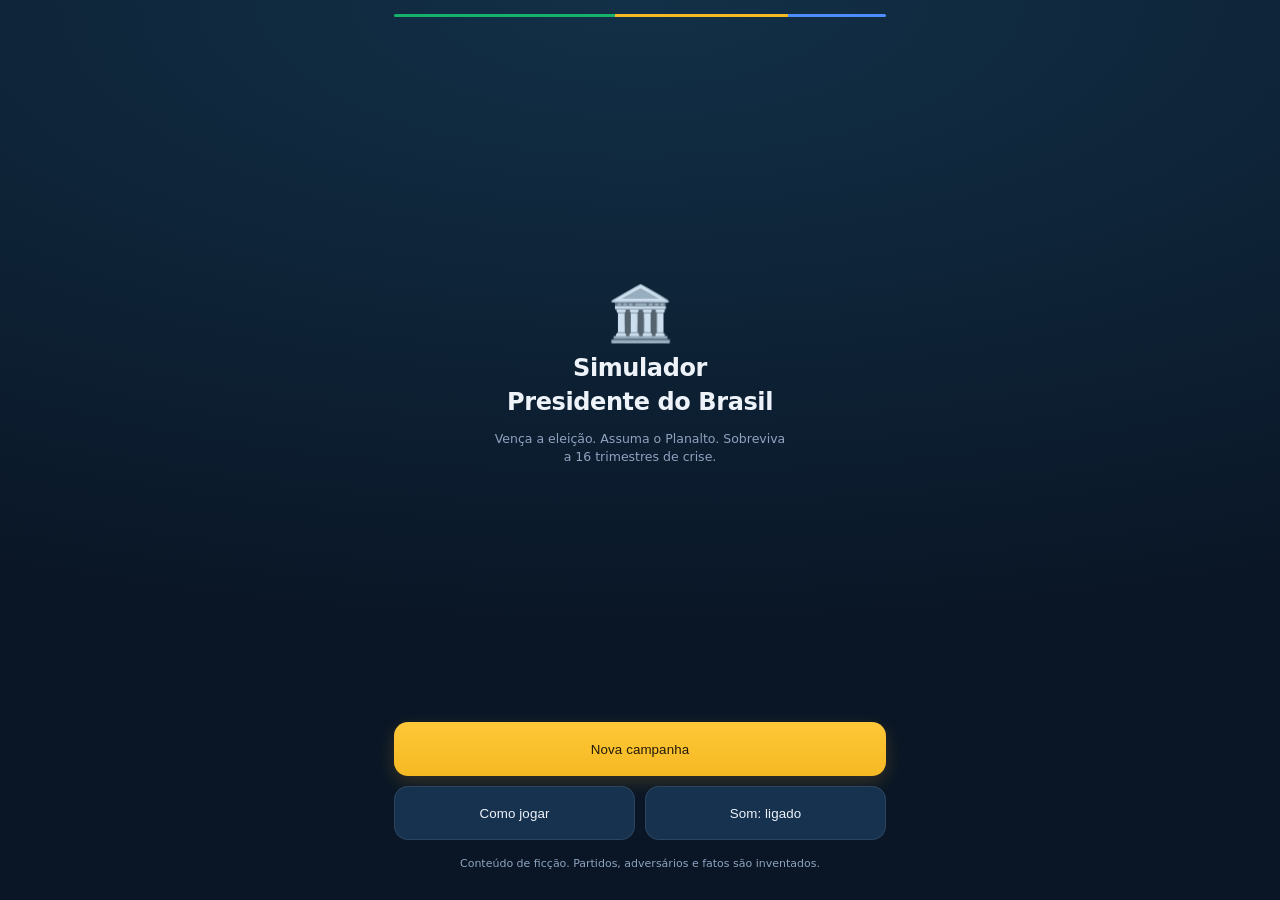
<file: app/src/main/assets/index.html>
<!DOCTYPE html>
<html lang="pt-BR">
<head>
<meta charset="utf-8">
<meta name="viewport" content="width=device-width, initial-scale=1, maximum-scale=1, user-scalable=no, viewport-fit=cover">
<meta name="theme-color" content="#0A1626">
<title>Simulador Presidente do Brasil</title>
<link rel="stylesheet" href="css/app.css">
</head>
<body>
<div id="app"></div>

<script src="js/data-campaign.js"></script>
<script src="js/data-gov.js"></script>
<script src="js/engine.js"></script>
<script src="js/audio.js"></script>
<script src="js/ui.js"></script>
<script>
(function () {
  try {
    if (localStorage.getItem('spb_som') === '0') Snd.setEnabled(false);
  } catch (e) {}
  UI.start();
  document.addEventListener('touchstart', function once() {
    Snd.tap();
    document.removeEventListener('touchstart', once);
  }, { passive: true });
})();

/* Rede de seguranca: se o WebView antigo ignorar o gesto de rolagem nativo,
   este arrasto manual garante que a tela deslize mesmo assim. */
(function () {
  var y0 = null, sy0 = 0;
  document.addEventListener('touchstart', function (e) {
    if (e.touches.length !== 1) { y0 = null; return; }
    y0 = e.touches[0].clientY; sy0 = window.pageYOffset;
  }, { passive: true });
  document.addEventListener('touchmove', function (e) {
    if (y0 === null || e.touches.length !== 1) return;
    var dy = y0 - e.touches[0].clientY;
    if (Math.abs(dy) < 6) return;
    if (Math.abs(window.pageYOffset - sy0) > 4) { y0 = null; return; } // nativo funcionou
    window.scrollBy(0, dy);
    y0 = e.touches[0].clientY; sy0 = window.pageYOffset;
  }, { passive: true });
  document.addEventListener('touchend', function () { y0 = null; }, { passive: true });
  document.addEventListener('touchcancel', function () { y0 = null; }, { passive: true });
})();
</script>
</body>
</html>
</file>
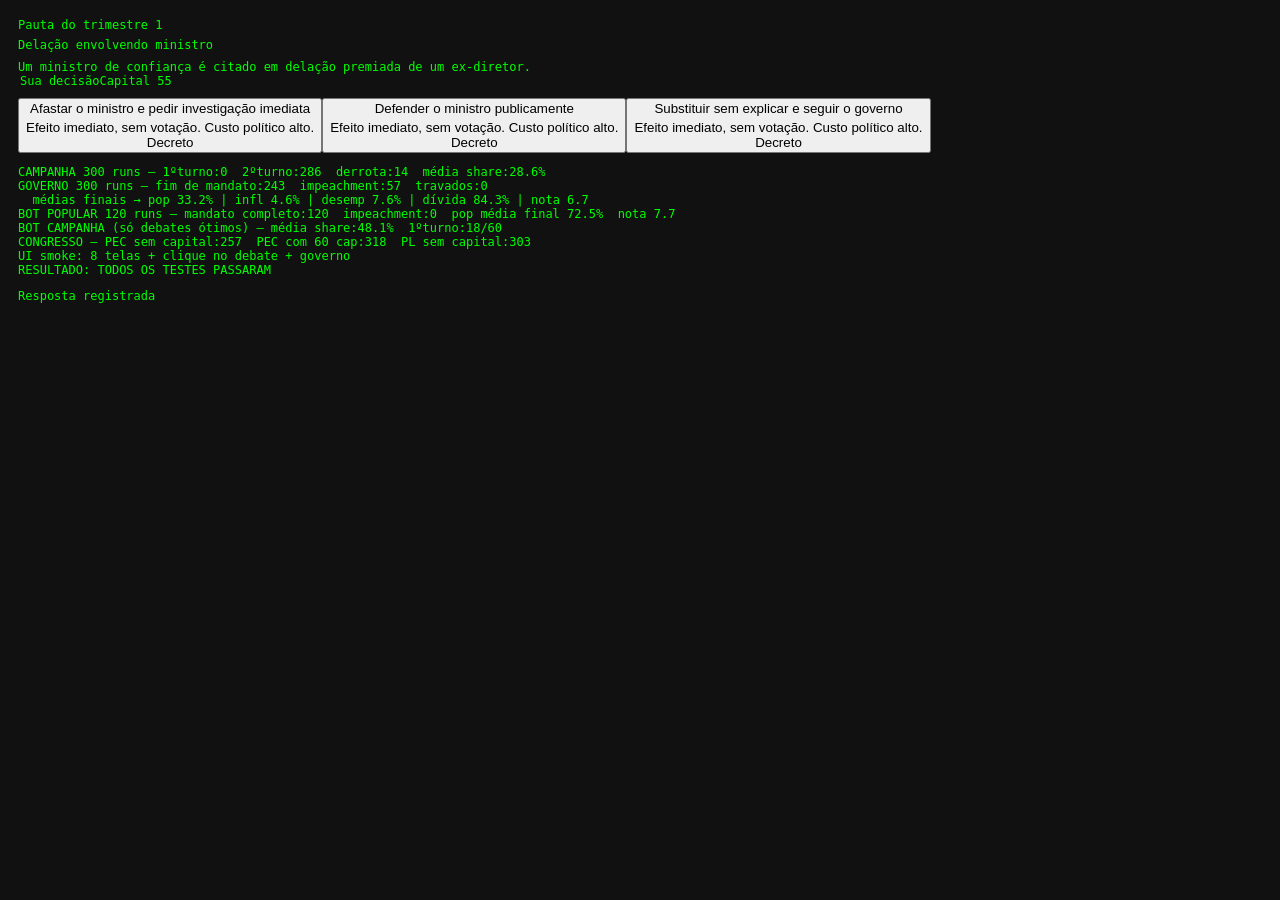
<file: app/src/main/assets/selftest.html>
<!DOCTYPE html>
<html lang="pt-BR">
<head>
<meta charset="utf-8">
<title>SELFTEST</title>
<style>body{background:#111;color:#0f0;font:12px monospace;padding:10px}pre{white-space:pre-wrap}</style>
</head>
<body>
<div id="app"></div>
<pre id="out">running…</pre>
<script src="js/data-campaign.js"></script>
<script src="js/data-gov.js"></script>
<script src="js/engine.js"></script>
<script src="js/audio.js"></script><script src="js/ui.js"></script>
<script>
window.onerror = function (m, s, l) {
  var p = document.getElementById('out');
  p.textContent = 'ERRO DE SCRIPT: ' + m + ' em ' + s + ':' + l;
  return false;
};
(function () {
  var lines = [], fail = 0;
  function log(s) { lines.push(s); }
  function ok(cond, msg) { if (!cond) { fail++; log('FAIL  ' + msg); } }
  function num(v) { return typeof v === 'number' && isFinite(v); }

  /* ---------- 1. campanha ---------- */
  var outcomes = { win_first: 0, runoff: 0, lost: 0 };
  var finalShares = [], nanFail = 0;
  for (var i = 0; i < 300; i++) {
    var pi = i % PARTIES.length, bi = i % BACKGROUNDS.length;
    Game.setup('T' + i, PARTIES[pi].id, BACKGROUNDS[bi].id);
    var S = Game.state();
    ok(num(Game.national()), 'national NaN na campanha ' + i);
    var guard = 0;
    while (S.camp.week <= 6 && guard++ < 100) {
      while (S.camp.pa > 0) {
        var pick = Math.floor(Math.random() * 4);
        if (pick === 0) Game.doDebate(Game.nextDebate(), Math.floor(Math.random() * 3));
        else if (pick === 1) Game.doComicio(STATES[Math.floor(Math.random() * STATES.length)].uf);
        else if (pick === 2) Game.doMarketing(Math.floor(Math.random() * 3));
        else Game.doAlly(PARTIES[Math.floor(Math.random() * PARTIES.length)].id);
      }
      var ev = Game.maybeEvent();
      if (ev) Game.resolveEvent(Math.floor(Math.random() * ev.ev.opts.length));
      if (S.camp.week <= 6) Game.endWeek();
    }
    var e = Game.election();
    outcomes[e.outcome]++;
    finalShares.push(e.player);
    if (!num(e.player)) nanFail++;
    ok(e.player >= 0 && e.player <= 100, 'share fora de faixa: ' + e.player);
    ok(e.rank >= 1 && e.rank <= 6, 'rank inválido: ' + e.rank);
  }
  var avgShare = finalShares.reduce(function (a, b) { return a + b; }, 0) / finalShares.length;
  log('CAMPANHA 300 runs — 1ºturno:' + outcomes.win_first + '  2ºturno:' + outcomes.runoff + '  derrota:' + outcomes.lost + '  média share:' + avgShare.toFixed(1) + '%');

  /* ---------- 2. governo ---------- */
  var stats = { impeach: 0, end: 0, popSum: 0, debtSum: 0, inflSum: 0, unempSum: 0, notaSum: 0, crash: 0 };
  for (var j = 0; j < 300; j++) {
    Game.setup('G' + j, PARTIES[j % PARTIES.length].id, BACKGROUNDS[j % BACKGROUNDS.length].id);
    var e2 = Game.election();
    Game.state().elec = e2;
    Game.startGov(true);
    var g = Game.state().gov;
    var guard2 = 0, done = false;
    while (!done && guard2++ < 40) {
      /* orçamento aleatório dentro do limite */
      for (var t = 0; t < 5; t++) {
        var mid = MINISTRIES[Math.floor(Math.random() * 5)].id;
        Game.adjustBudget(mid, Math.random() < 0.5 ? -2 : 2);
      }
      var d = Game.currentDecision();
      var opt = Math.floor(Math.random() * d.ev.opts.length);
      var res = Game.decide(opt, Math.floor(Math.random() * 50));
      if (!res.ok) { stats.crash++; break; }
      var nx = Game.nextQuarter();
      if (!num(g.pop) || !num(g.infl) || !num(g.unemp) || !num(g.debt) || !num(g.cash)) {
        stats.crash++; log('FAIL NaN nos indicadores run ' + j); break;
      }
      if (nx.impeachment) { stats.impeach++; done = true; }
      else if (nx.ended) { stats.end++; done = true; }
    }
    if (!done) { stats.crash++; }
    stats.popSum += g.pop; stats.debtSum += g.debt; stats.inflSum += g.infl;
    stats.unempSum += g.unemp; stats.notaSum += Game.score('fim').nota;
  }
  log('GOVERNO 300 runs — fim de mandato:' + stats.end + '  impeachment:' + stats.impeach + '  travados:' + stats.crash);
  log('  médias finais → pop ' + (stats.popSum / 300).toFixed(1) + '% | infl ' + (stats.inflSum / 300).toFixed(1)
    + '% | desemp ' + (stats.unempSum / 300).toFixed(1) + '% | dívida ' + (stats.debtSum / 300).toFixed(1)
    + '% | nota ' + (stats.notaSum / 300).toFixed(1));

  /* ---------- 2b. bots de habilidade ---------- */
  var goodPop = 0, goodImpeach = 0, goodNota = 0, goodEnd = 0;
  for (var b2 = 0; b2 < 120; b2++) {
    Game.setup('B' + b2, PARTIES[b2 % PARTIES.length].id, BACKGROUNDS[b2 % BACKGROUNDS.length].id);
    Game.election();
    Game.startGov(true);
    var gb = Game.state().gov, gd = 0, bdone = false;
    while (!bdone && gd++ < 40) {
      /* bot "popular": escolhe a opção com maior efeito de popularidade */
      var dv = Game.currentDecision();
      var bestI = 0, bestV = -999;
      for (var oi = 0; oi < dv.ev.opts.length; oi++) {
        var eff = dv.ev.opts[oi].e || {};
        var v = (eff.pop || 0) - Math.abs(eff.infl || 0) * 2 - Math.abs(eff.debt || 0) * 1.5;
        if (v > bestV) { bestV = v; bestI = oi; }
      }
      Game.decide(bestI, 20);
      var nxb = Game.nextQuarter();
      if (nxb.impeachment) { goodImpeach++; bdone = true; }
      else if (nxb.ended) { goodEnd++; bdone = true; }
    }
    goodPop += gb.pop; goodNota += Game.score('fim').nota;
  }
  log('BOT POPULAR 120 runs — mandato completo:' + goodEnd + '  impeachment:' + goodImpeach
    + '  pop média final ' + (goodPop / 120).toFixed(1) + '%  nota ' + (goodNota / 120).toFixed(1));

  var gs2 = [], gw = 0;
  for (var b3 = 0; b3 < 60; b3++) {
    Game.setup('S' + b3, PARTIES[b3 % PARTIES.length].id, BACKGROUNDS[b3 % BACKGROUNDS.length].id);
    var S3 = Game.state(), gd3 = 0;
    while (S3.camp.week <= 6 && gd3++ < 60) {
      while (S3.camp.pa > 0) {
        var nat0 = Game.national();
        var bestA = -1, bestV2 = -99, bestI2 = -1;
        for (var a2 = 0; a2 < 3; a2++) {
          var gq = DEBATES[Game.nextDebate()].opts[a2].g, s2 = 0;
          for (var q2 in GROUP_WEIGHT) s2 += (gq[q2] || 0) * GROUP_WEIGHT[q2];
          if (s2 > bestV2) { bestV2 = s2; bestI2 = a2; }
        }
        Game.doDebate(Game.nextDebate(), bestI2);
        var ev3 = Game.maybeEvent();
        if (ev3) Game.resolveEvent(0);
      }
      if (S3.camp.week <= 6) Game.endWeek();
    }
    var e3 = Game.election();
    gs2.push(e3.player);
    if (e3.outcome === 'win_first') gw++;
  }
  log('BOT CAMPANHA (só debates ótimos) — média share:' + (gs2.reduce(function (a, b) { return a + b; }, 0) / 60).toFixed(1) + '%  1ºturno:' + gw + '/60');
  /* ---------- 3. Congresso ---------- */
  Game.setup('C', 'mst', 'gov');
  Game.startGov(true);
  var v0 = Game.voteBill('pec', 0), v1 = Game.voteBill('pec', 60), v2 = Game.voteBill('pl', 0);
  log('CONGRESSO — PEC sem capital:' + v0.seats + '  PEC com 60 cap:' + v1.seats + '  PL sem capital:' + v2.seats);
  ok(v1.seats >= v0.seats, 'capital não aumentou votos');

  /* ---------- 4. UI smoke ---------- */
  UI.start();
  Game.wipe();
  Game.setup('UI Teste', 'fst', 'gov');
  var screens = ['menu', 'ajuda', 'setup', 'hq', 'debate', 'comicio', 'marketing', 'ally'];
  for (var s = 0; s < screens.length; s++) {
    UI.go(screens[s]);
    var html = document.getElementById('app').innerHTML;
    ok(html.length > 200, 'tela vazia: ' + screens[s]);
    ok(html.indexOf('NaN') < 0, 'NaN na tela: ' + screens[s]);
    ok(html.indexOf('undefined') < 0, 'undefined na tela: ' + screens[s]);
  }
  /* clique real no debate */
  UI.go('hq');
  var tile = document.querySelector('[data-act="goDebate"]');
  ok(!!tile, 'tile de debate ausente');
  tile.click();
  var opt = document.querySelector('[data-act="answer"]');
  ok(!!opt, 'opções de resposta ausentes');
  opt.click();
  ok(document.querySelector('[data-act="endWeek"]') !== null, 'não voltou para a HQ após responder');

  UI.go('hq');
  var ew = document.querySelector('[data-act="endWeek"]');
  ew.click();
  var app = document.getElementById('app').innerHTML;
  ok(app.length > 100, 'tela em branco após encerrar semana');

  /* governo via UI */
  Game.startGov(true);
  var gs = ['gov', 'budget', 'decision'];
  for (var k = 0; k < gs.length; k++) {
    UI.go(gs[k]);
    var h = document.getElementById('app').innerHTML;
    ok(h.length > 200, 'tela gov vazia: ' + gs[k]);
    ok(h.indexOf('NaN') < 0, 'NaN na tela gov: ' + gs[k]);
  }

  log('UI smoke: ' + screens.length + ' telas + clique no debate + governo');
  log(fail === 0 ? 'RESULTADO: TODOS OS TESTES PASSARAM' : 'RESULTADO: ' + fail + ' FALHA(S)');
  document.getElementById('out').textContent = lines.join('\n');
  document.title = fail === 0 ? 'PASS' : 'FAIL-' + fail;
})();
</script>
</body>
</html>
</file>
<file: app/src/main/assets/css/app.css>
:root{
  --bg:#0A1626; --bg2:#0E1F35; --card:#12294A; --card2:#16324F;
  --line:rgba(255,255,255,.09);
  --text:#EEF3FA; --muted:#8FA3BF;
  --gold:#F5B923; --gold-d:#C99411;
  --green:#17B26A; --red:#E5484D; --blue:#4C8DFF;
  --r:18px; --pad:16px; --gap:12px;
}
*{box-sizing:border-box;-webkit-tap-highlight-color:transparent}
/* overflow-x em html+body TRAVA a rolagem vertical em WebView antigo do Android */
html{overflow-y:auto;overflow-x:hidden}
body{
  /* gradient estatico: 'background-attachment:fixed' repinta a tela a cada frame e trava a rolagem no WebView */
  margin:0;padding:0;width:100%;max-width:100%;
  background-color:var(--bg);
  background-image:radial-gradient(120% 70vh at 50% 0%,#123047 0%,var(--bg) 100%);
  background-repeat:no-repeat;
  background-size:100% 100vh;
  color:var(--text);
  font:400 15px/1.45 "Segoe UI",Roboto,system-ui,-apple-system,sans-serif;
  min-height:100vh;
  -webkit-user-select:none;user-select:none;-webkit-user-drag:none;
  -webkit-tap-highlight-color:transparent;
  -webkit-overflow-scrolling:touch;
  touch-action:pan-y;
  overflow-anchor:none;
}
#app{width:100%;max-width:520px;margin:0 auto;padding:14px 14px 28px;min-height:100vh;display:flex;flex-direction:column}

/* ---------- typography ---------- */
h1,h2,h3{margin:0;line-height:1.2}
.h1{font-size:24px;font-weight:800;letter-spacing:-.4px}
.h2{font-size:19px;font-weight:700}
.h3{font-size:16px;font-weight:700}
.muted{color:var(--muted)}
.small{font-size:12.5px}
.tiny{font-size:11px}
.overline{font-size:10.5px;font-weight:800;letter-spacing:.12em;text-transform:uppercase;color:var(--muted)}
.center{text-align:center}
.num{font-variant-numeric:tabular-nums;font-weight:800}

/* ---------- layout ---------- */
.card{background:linear-gradient(180deg,var(--card) 0%,#10233E 100%);border:1px solid var(--line);border-radius:var(--r);padding:14px;margin-bottom:var(--gap)}
.card.flat{background:var(--bg2)}
.row{display:flex;align-items:center;gap:10px}
.row.between{justify-content:space-between}
.grow{flex:1;min-width:0}
.grid2{display:grid;grid-template-columns:1fr 1fr;gap:10px}
.grid3{display:grid;grid-template-columns:1fr 1fr 1fr;gap:8px}
.stack{display:flex;flex-direction:column;gap:10px}
.spacer{flex:1;min-height:14px}

/* ---------- topbar ---------- */
.topbar{display:flex;align-items:center;gap:10px;margin:2px 0 12px;min-height:40px}
.ico-btn{width:42px;height:42px;border-radius:12px;border:1px solid var(--line);background:var(--card);color:var(--text);font-size:19px;display:flex;align-items:center;justify-content:center}
.ico-btn:active{transform:scale(.95)}

/* ---------- buttons ---------- */
.btn{
  display:flex;align-items:center;justify-content:center;gap:8px;
  width:100%;min-height:54px;border:0;border-radius:14px;
  background:linear-gradient(180deg,#FFC838,var(--gold));color:#22190A;
  font:700 15.5px/1.2 inherit;letter-spacing:.1px;
  box-shadow:0 6px 18px rgba(245,185,35,.18);
  transition:transform .08s ease,opacity .12s ease;
  padding:10px 14px;text-align:center;
}
.btn:active{transform:scale(.975)}
.btn:disabled{opacity:.4;box-shadow:none}
.btn.ghost{background:transparent;color:var(--text);border:1px solid var(--line);box-shadow:none}
.btn.green{background:linear-gradient(180deg,#1FD07E,var(--green));color:#04180E;box-shadow:0 6px 18px rgba(23,178,106,.2)}
.btn.dark{background:var(--card2);color:var(--text);border:1px solid var(--line);box-shadow:none}
.btn.sm{min-height:44px;font-size:14px;border-radius:12px;width:auto;padding:8px 16px}
.btn-row{display:flex;gap:10px}

/* ---------- action tiles ---------- */
.tile{
  border:1px solid var(--line);border-radius:16px;background:var(--card2);
  padding:12px;display:flex;flex-direction:column;gap:4px;min-height:92px;
  transition:transform .08s ease;width:100%;text-align:left;color:var(--text);font-family:inherit;
}
.tile:active{transform:scale(.97)}
.tile .ico{font-size:20px;line-height:1}
.tile .tt{font-weight:700;font-size:14px}
.tile .sub{font-size:11.5px;color:var(--muted)}
.tile.off{opacity:.4}

/* ---------- stats ---------- */
.stat{background:var(--card2);border:1px solid var(--line);border-radius:14px;padding:9px 10px}
.stat .k{font-size:9.5px;font-weight:800;letter-spacing:.1em;text-transform:uppercase;color:var(--muted)}
.stat .v{font-size:17px;font-weight:800;letter-spacing:-.3px;font-variant-numeric:tabular-nums}
.stat .v.g{color:var(--green)} .stat .v.r{color:var(--red)} .stat .v.y{color:var(--gold)}
.delta{font-size:11px;font-weight:700;margin-left:3px}
.delta.up{color:var(--green)} .delta.down{color:var(--red)}

/* ---------- bar ---------- */
.bar{height:8px;border-radius:6px;background:rgba(255,255,255,.09);overflow:hidden}
.bar > i{display:block;height:100%;border-radius:6px;background:linear-gradient(90deg,var(--green),#3BD98F);transition:width .35s ease}
.bar.gold > i{background:linear-gradient(90deg,var(--gold-d),var(--gold))}
.bar.red > i{background:linear-gradient(90deg,#B33,var(--red))}

/* ---------- chips / pills ---------- */
.chip{display:inline-flex;align-items:center;gap:6px;padding:5px 11px;border-radius:99px;font-size:11.5px;font-weight:700;background:rgba(255,255,255,.07);border:1px solid var(--line);color:var(--muted)}
.chip.gold{background:rgba(245,185,35,.14);border-color:rgba(245,185,35,.35);color:var(--gold)}
.chip.green{background:rgba(23,178,106,.14);border-color:rgba(23,178,106,.35);color:#3BD98F}
.chip.red{background:rgba(229,72,77,.14);border-color:rgba(229,72,77,.35);color:#FF8589}

/* ---------- options / choices ---------- */
.opt{
  width:100%;text-align:left;border:1px solid var(--line);background:var(--card2);
  color:var(--text);border-radius:14px;padding:13px;font-family:inherit;
  display:flex;gap:10px;align-items:flex-start;transition:transform .08s ease,border-color .15s;
  margin-bottom:9px;
}
.opt:active{transform:scale(.985)}
.opt.sel{border-color:var(--gold);background:rgba(245,185,35,.1)}
.opt .tag{font-size:10px;font-weight:800;padding:3px 7px;border-radius:6px;background:rgba(255,255,255,.1);color:var(--muted);white-space:nowrap;letter-spacing:.05em}
.opt .tag.dec{background:rgba(76,141,255,.18);color:#8FB8FF}
.opt .tag.mp{background:rgba(245,185,35,.18);color:var(--gold)}
.opt .tag.pl{background:rgba(23,178,106,.18);color:#3BD98F}
.opt .tag.pec{background:rgba(229,72,77,.18);color:#FF8589}

/* ---------- inputs ---------- */
input[type=text]{
  width:100%;min-height:52px;border-radius:14px;border:1px solid var(--line);
  background:var(--card2);color:var(--text);padding:0 14px;font:inherit;font-size:16px;
  -webkit-user-select:text;user-select:text;
}
input[type=text]:focus{outline:none;border-color:var(--gold)}

/* ---------- misc ---------- */
.divider{height:1px;background:var(--line);margin:12px 0}
.log{font-size:12.5px;color:var(--muted);padding:7px 0;border-bottom:1px solid rgba(255,255,255,.05)}
.log:last-child{border:0}
.log b{color:var(--text);font-weight:700}
.big-pop{font-size:44px;font-weight:900;letter-spacing:-2px;line-height:1}
.scrollbox{max-height:34vh;overflow:auto;-webkit-overflow-scrolling:touch}
.fade{animation:fade .22s ease}
@keyframes fade{from{opacity:0;transform:translateY(6px)}to{opacity:1;transform:none}}
.pulse{animation:pulse 1.4s ease-in-out infinite}
@keyframes pulse{50%{opacity:.55}}
.toast{
  position:fixed;left:50%;bottom:22px;transform:translateX(-50%);
  background:#1B3A5C;border:1px solid var(--line);color:var(--text);
  padding:11px 16px;border-radius:12px;font-size:13px;font-weight:600;
  box-shadow:0 10px 30px rgba(0,0,0,.5);z-index:99;max-width:88vw;text-align:center;
  animation:fade .2s ease;
}
.flagline{height:3px;border-radius:3px;background:linear-gradient(90deg,var(--green) 0 45%,var(--gold) 45% 80%,var(--blue) 80% 100%);margin-bottom:14px}
.trophy{font-size:52px;line-height:1}
img,canvas,video{max-width:100%;height:auto}
</file>
